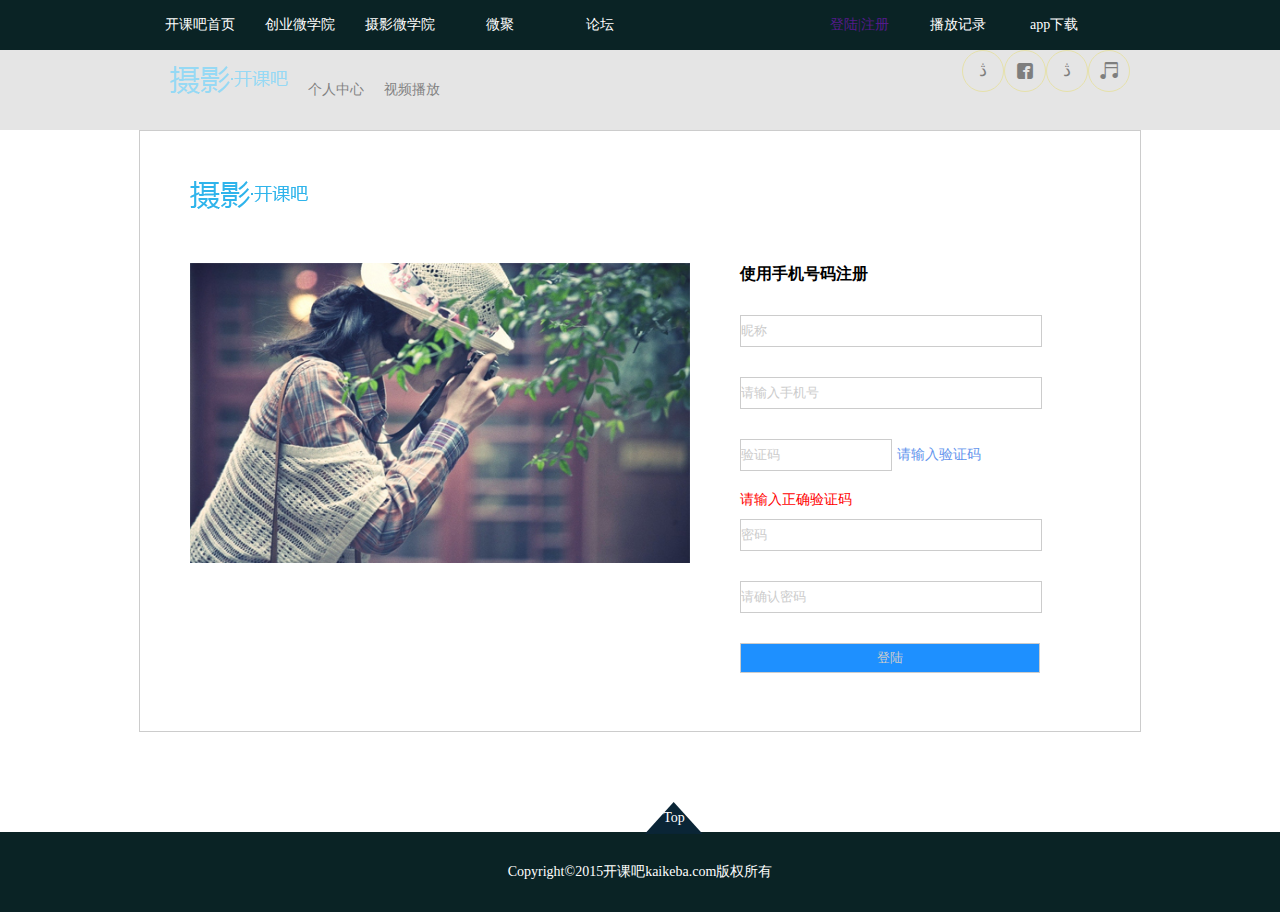
<file: index.html>
<!DOCTYPE html>
<html>
	<head>
		<meta charset="UTF-8">
		<title></title>
		<link rel="stylesheet" type="text/css" href="css/开课吧.css"/>
		<style type="text/css">
			.l_container{
				width: 1000px;
				height: 600px;
				background-color: #fff;
				border: 1px solid #ccc;
				margin: auto;
			}
			.logo{
				margin: 50px;
			}
			.image{
				margin-left: 50px;
				width: 500px;
				float: left;
			}
			.register{
				width: 400px;
				float: right;
				
			}
			form{
				margin-top: 30px;
			}
			input{
				width: 300px;
				height: 30px;
				margin-bottom: 30px;
				border:1px solid #ccc;
				color: #ccc;
				
			}
			span{
				color: cornflowerblue;
				margin-left: 5px;
			}
		</style>
	</head>
	<body>
		 <div class="header">
        <div class="nav">
            <ul class="left">
                <li>开课吧首页</li>
                <li>创业微学院</li>
                <li>摄影微学院</li>
                <li>微聚</li>
                <li>论坛</li>
            </ul>
            <ul class="right">
                <li>app下载</li>
                <li>播放记录</li>
                <li><a href="">登陆|注册</a></li>
            </ul>
        </div>
        <div class="nav_2">
             <ul class="left_2">
                <li><a href=""><img src="image/LOGO.png" alt=""></a></li>
                <li>个人中心</li>
                <li>视频播放</li>

            </ul>
            <ul class="right_2">
                <li>&#xe65e;</li>
                <li>&#x68e;</li>
                <li>&#xf012a;</li>
                <li>&#x68e;</li>
            </ul>
        </div> 
    </div>
    
    <div class="l_container">
    	
    	<div class="logo">
    		<img src="image/LOGO.png"/>
    	</div>
    	<div class="image">
    		<img src="image/sheying.jpg" style="width: 500px;height: 300px;"/>
    	</div>
    	<div class="register">
    	<p><h3>使用手机号码注册</h3></p>
    		<form action="" method="post">
    		<input type="" name="" id="" value="昵称" />
    		<input type="" name="" id="" value="请输入手机号" />
    		<input type="" name="" id="" value="验证码"  style="width: 150px;"/><span>请输入验证码</span>
    		<p style="color: red;margin-top: -10px;padding-bottom: 10px;">请输入正确验证码</p>
    		<input type="" name="" id="" value="密码" />
    		<input type="" name="" id="" value="请确认密码" />
    			
    			<input type="submit" value="登陆"/ style="background-color: dodgerblue;">
    		</form>
    		
    	</div>
    
    
    	
    </div>
    
    
    
    
    
    
    
    
    
    
    
    
    
    
    
    
      <div class="footer">
    	<a href=""><span>
    		Top
    	</span></a>
    	<p>Copyright&copy;2015开课吧kaikeba.com版权所有</p>
    </div>
    
	</body>
</html>
</file>
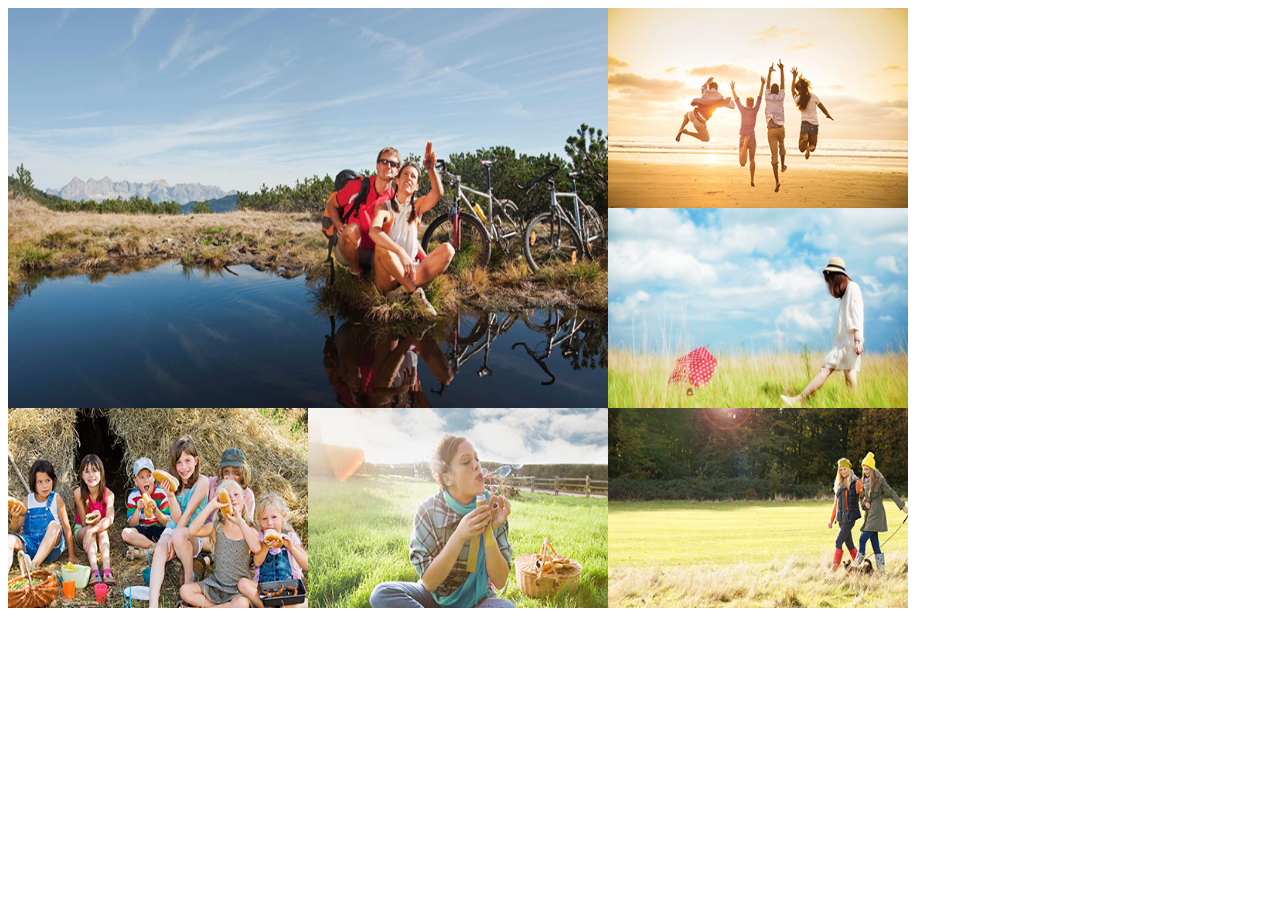
<file: new_file.html>
<!DOCTYPE html>
<html>
	<head>
		<meta charset="UTF-8">
		<title></title>
	</head>
	<body>
		
	<div class="img_box" style="width: 900px">
	<a href=""><img src="image/pic01.jpg" style="width: 600px;height: 400px; float: left;"/></a>
	<a href=""><img src="image/pic02.jpg" style="width: 300px;height: 200px; float: left;"/></a>
    <a href=""><img src="image/pic03.jpg" style="width: 300px;height: 200px; float: left;"/></a>	
    <a href=""><img src="image/pic04.jpg" style="width: 300px;height: 200px; float: left;"/></a>
    <a href=""><img src="image/pic05.jpg" style="width: 300px;height: 200px; float: left;"/></a>
    <a href=""><img src="image/pic06.jpg" style="width: 300px;height: 200px; float: left;"/></a>
    </div>
	</body>
</html>
</file>
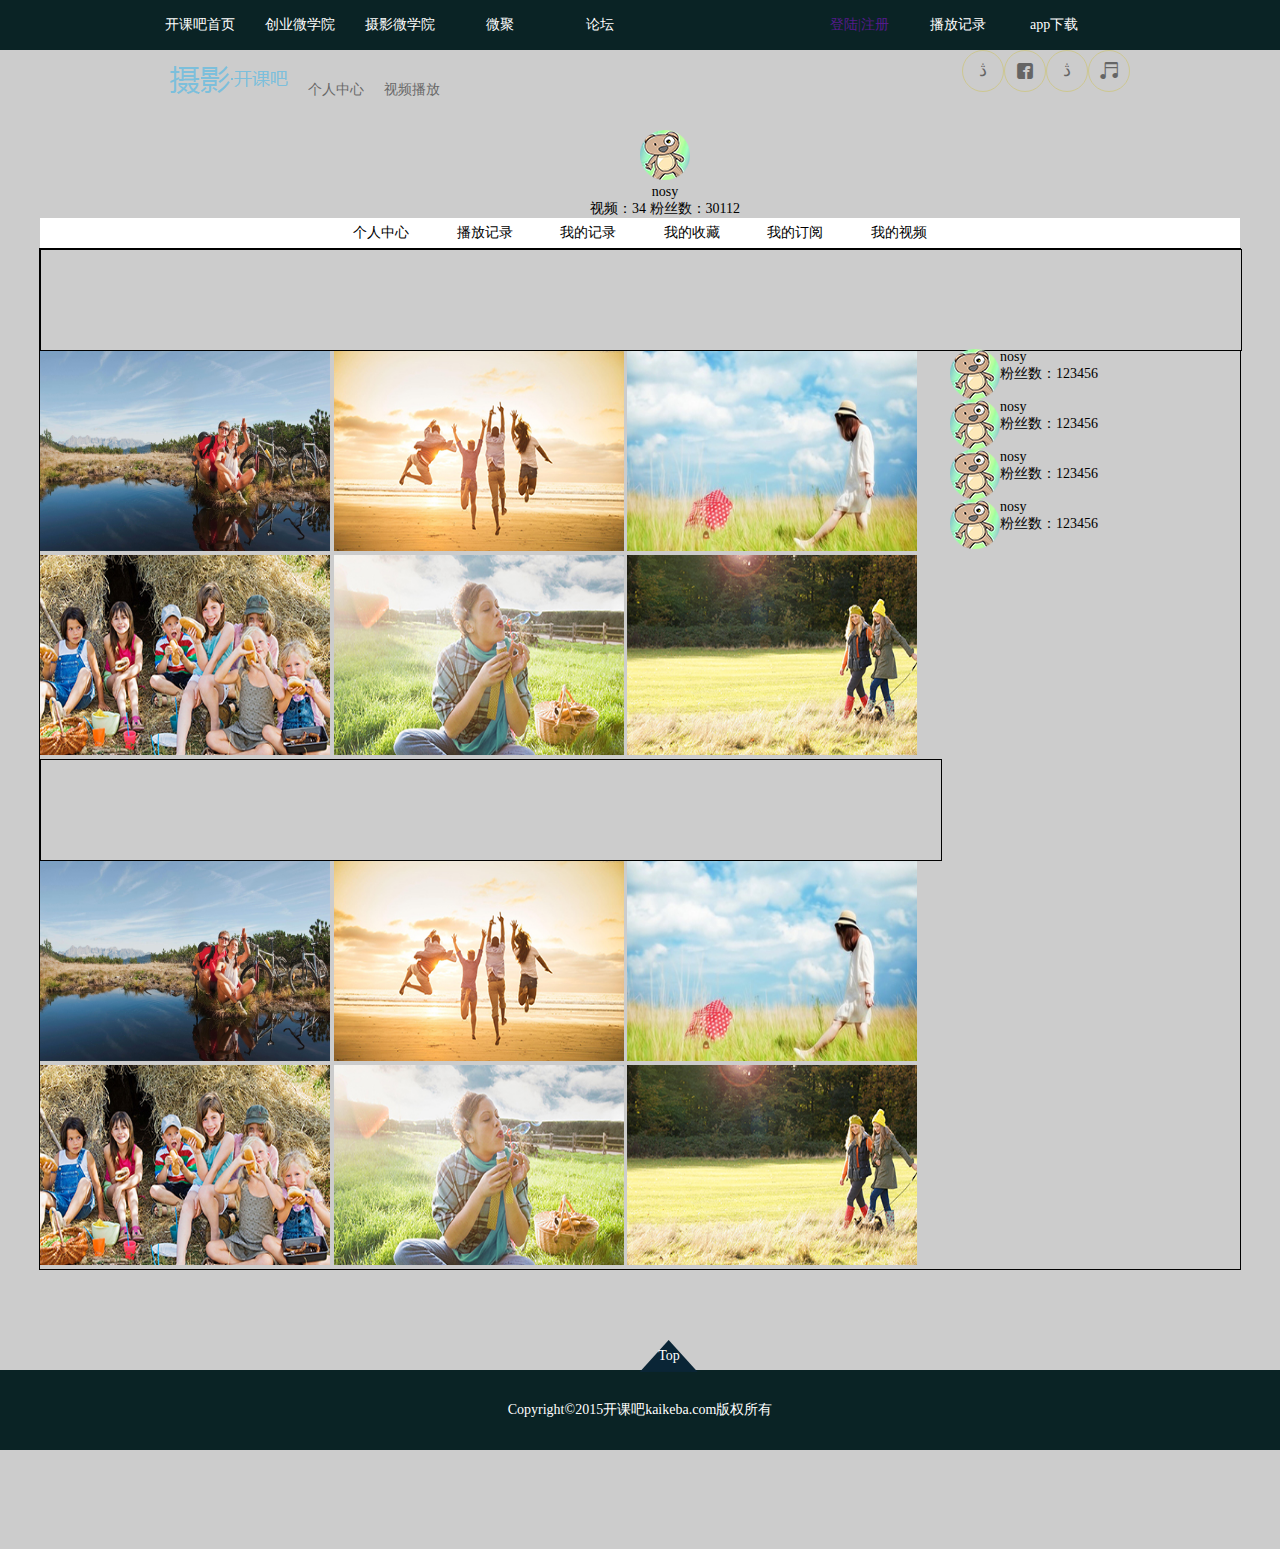
<file: 个人中心.html>
<!DOCTYPE html>
<html>
	<head>
		<meta charset="UTF-8">
		<title>个人中心</title>
		<link rel="stylesheet" type="text/css" href="css/开课吧.css"/>
		<style type="text/css">
			.div_geren{
				width: 1200px;
				margin: auto;
				position: relative;
			}
			body{
				background-color: #CCCCCC;
			}
			.nav_1{
				background-color: white;
				width: 1200px;
				margin: auto;
			}
			.nav_1 ul li{
				display: inline-block;
				width: 100px;
				height: 30px;
				line-height: 30px;
			}
			.wz_div{
				width: 1200px;
				height: 100px;
				background-color:#CCCCCC;
				border: 1px solid black;
			}
			.pic_div{
				width: 900px;
			}
			.pic_div img{
				width: 290px;
				height: 200px;
			}
			.wz_2{
				width: 900px;
				height: 100px;
				background-color:#CCCCCC;
				border: 1px solid black;
			}
			.right_geren{
				width: 290px;
				height: 1200px;
				
				float: right;
				vertical-align: top;
				position: absolute;
				top: 100px;
				right: 0;
			}
			.right_geren li{
				height: 50px;
				text-align: left;
				
			}
			
		</style>
	</head>
	<body>
		<div class="header">
        <div class="nav">
            <ul class="left">
                <li>开课吧首页</li>
                <li>创业微学院</li>
                <li>摄影微学院</li>
                <li>微聚</li>
                <li>论坛</li>
            </ul>
            <ul class="right">
                <li>app下载</li>
                <li>播放记录</li>
                <li><a href="">登陆|注册</a></li>
            </ul>
        </div>
        <div class="nav_2">
             <ul class="left_2">
                <li><a href=""><img src="image/LOGO.png" alt=""></a></li>
                <li>个人中心</li>
                <li>视频播放</li>

            </ul>
            <ul class="right_2">
                <li>&#xe65e;</li>
                <li>&#x68e;</li>
                <li>&#xf012a;</li>
                <li>&#x68e;</li>
            </ul>
        </div> 
    </div>
    <div class="top_pic">
    	<div class="top_pic_1" style="text-align: center;">
    	<img src="image/pic01.png"/ style="margin-left: 50px;">	
    	<p> <span style="margin-left: 50px;">
    		nosy
    	</span>
    	</p>
    	<p style="margin-left: 50px;">视频：34&nbsp;粉丝数：30112</p>
    	<div class="nav_1">
    		<ul>
    			<li>个人中心</li>
    			<li>播放记录</li>
    			<li>我的记录</li>
    			<li>我的收藏</li>
    			<li>我的订阅</li>
    			<li>我的视频</li>	
    		</ul>	
    	</div>
    	</div>
    </div>
    
    <div class="div_geren" style="border: 1px solid black;">
    	<div class="wz_div"></div>
    	<div class="pic_div">
    <a href=""><img src="image/pic01.jpg"/></a>
	<a href=""><img src="image/pic02.jpg"/></a>
    <a href=""><img src="image/pic03.jpg"/></a>	
    <a href=""><img src="image/pic04.jpg"/></a>
    <a href=""><img src="image/pic05.jpg"/></a>
    <a href=""><img src="image/pic06.jpg"/></a>
    	</div>
    	
    <div class="wz_2"></div>
    <div class="pic_div">
    <a href=""><img src="image/pic01.jpg"/></a>
	<a href=""><img src="image/pic02.jpg"/></a>
    <a href=""><img src="image/pic03.jpg"/></a>	
    <a href=""><img src="image/pic04.jpg"/></a>
    <a href=""><img src="image/pic05.jpg"/></a>
    <a href=""><img src="image/pic06.jpg"/></a>
    	</div>
    	<div class="right_geren">
    		<ul>
    			<li><img src="image/pic01.png"/ align="left" >nosy 	<br> 粉丝数：123456</li>
    			
    			<li><img src="image/pic01.png"/ align="left" >nosy 	<br> 粉丝数：123456</li>
    			<li><img src="image/pic01.png"/ align="left" >nosy 	<br> 粉丝数：123456</li>
    			<li><img src="image/pic01.png"/ align="left" >nosy 	<br> 粉丝数：123456</li>
    		</ul>
    	</div>
    	
    	
    	
    	
    	
    	
    	
    </div>
    
    
    
    
  
  
    
    
    
    
    
    
    
    
    
    
    
    
    
    <div class="footer">
    	<a href=""><span>
    		Top
    	</span></a>
    	<p>Copyright&copy;2015开课吧kaikeba.com版权所有</p>
    </div>
    
	</body>
</html>
</file>
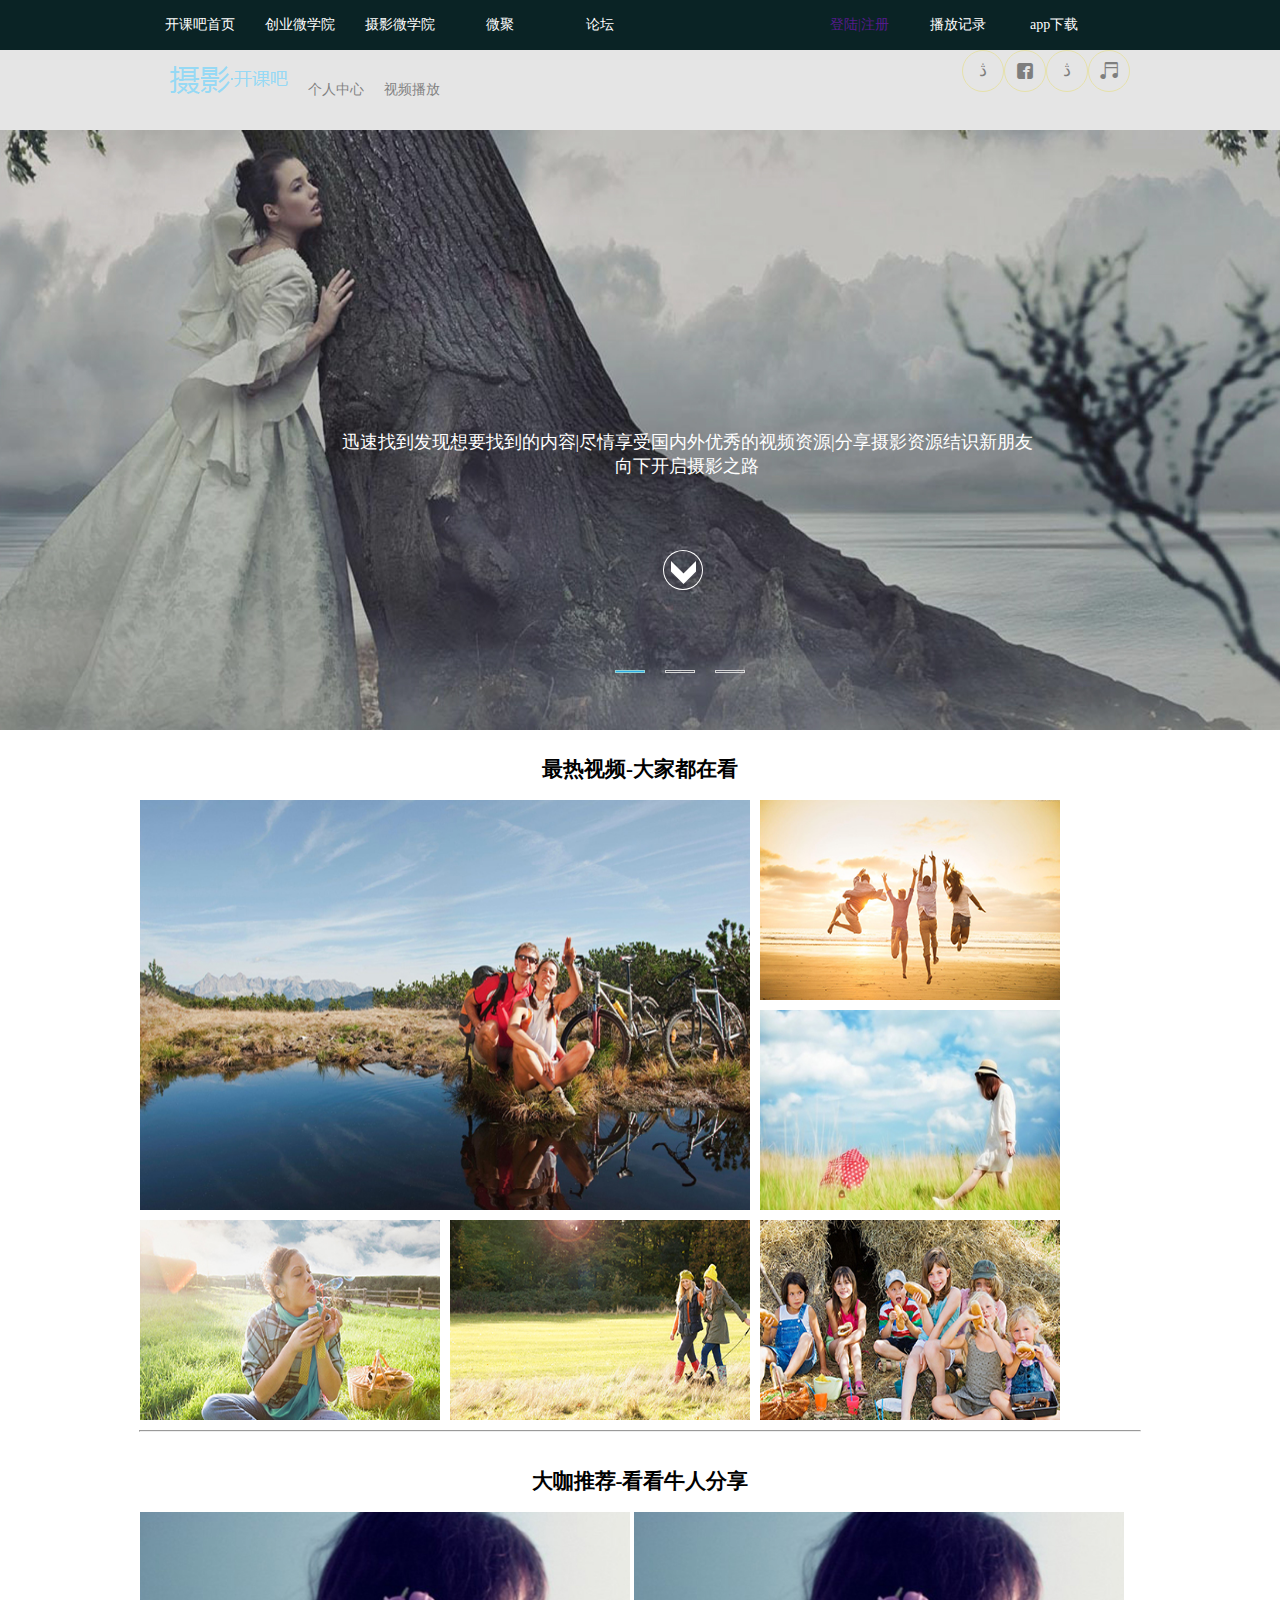
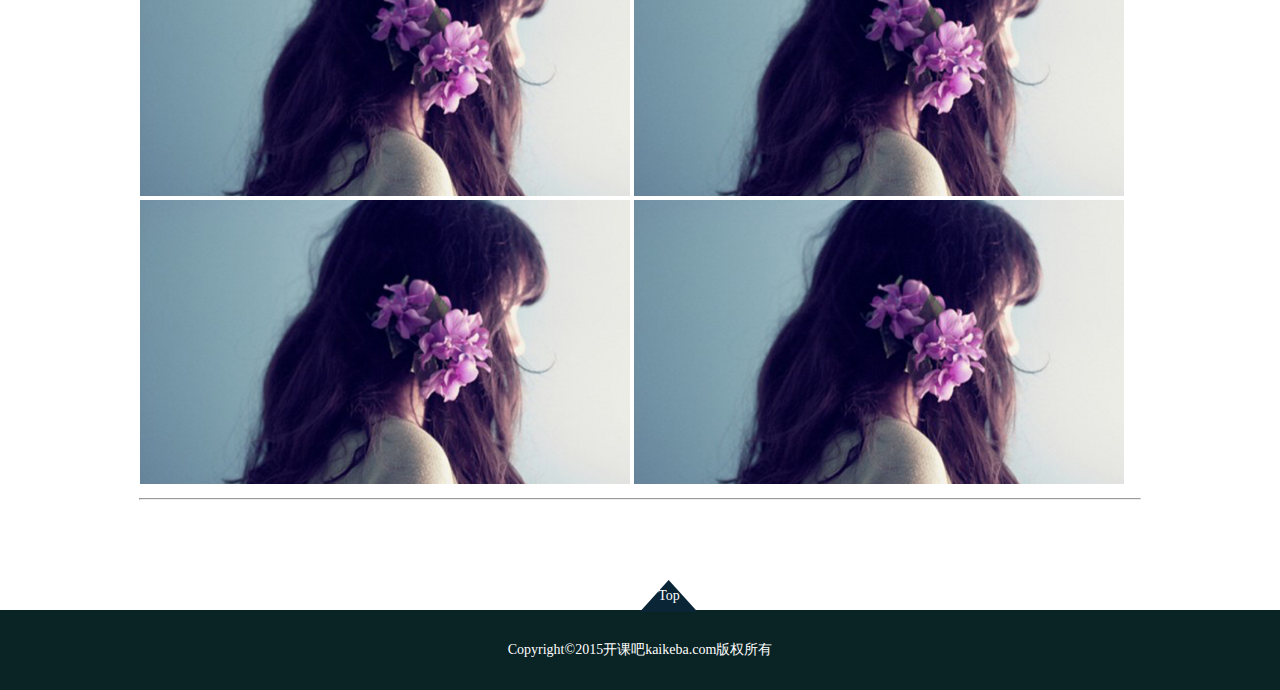
<file: 开课吧.html>
<!DOCTYPE html>
<html lang="en">
<head>
    <meta charset="UTF-8">
    <title>开课吧</title>
    <link rel="stylesheet" href="css/开课吧.css">
    <script src="js/开课吧.js" type="text/javascript" charset="utf-8"></script>
    <style>
    .banner_img{
        height: 720px;
        width: 4500px;
        position: absolute;
        left: 0;
    }
    .banner_img img{
        float: left;
        width: 1366px;
        height: 600px;

    }
</style>
</head>
<body>
    <div class="header">
        <div class="nav">
            <ul class="left">
                <li>开课吧首页</li>
                <li>创业微学院</li>
                <li>摄影微学院</li>
                <li>微聚</li>
                <li>论坛</li>
            </ul>
            <ul class="right">
                <li>app下载</li>
                <li>播放记录</li>
                <li><a href="">登陆|注册</a></li>
            </ul>
        </div>
        <div class="nav_2">
             <ul class="left_2">
                <li><a href=""><img src="image/LOGO.png" alt=""></a></li>
                <li>个人中心</li>
                <li>视频播放</li>

            </ul>
            <ul class="right_2">
                <li>&#xe65e;</li>
                <li>&#x68e;</li>
                <li>&#xf012a;</li>
                <li>&#x68e;</li>
            </ul>
        </div> 
    </div>
    <div class="banner" id="banner">
        <div class="banner_img" id="banner_img">
            <img src="image/banner01.jpg" alt="">
            <img src="image/banner02.jpg" alt="">
            <img src="image/banner03.jpg" alt="">
        </div>
        <p style="text-align: center;">迅速找到发现想要找到的内容|尽情享受国内外优秀的视频资源|分享摄影资源结识新朋友<br />
        <span style="text-align: center;">
        	向下开启摄影之路
        </span>				
        </p>
        <a href="" class="jiantou"><img src="image/jiantou.png"/></a>
        <ol class="button" id="button">
        	<li class="current" index="1"></li>
        	<li class="but" index="2"></li>
        	<li class="but" index="3"></li>
        </ol>
    </div>
    <div class="container">
    	<div class="title_box"><h2>最热视频-大家都在看</h2></div>
    	<div class="img_box">
	<a href=""><img src="image/pic01.jpg"/></a>
	<a href=""><img src="image/pic02.jpg"/></a>
    <a href=""><img src="image/pic03.jpg"/></a>	
    <a href=""><img src="image/pic04.jpg"/></a>
    <a href=""><img src="image/pic05.jpg"/></a>
    <a href=""><img src="image/pic06.jpg"/></a>
    </div>
    <hr />
    	<div class="title_box2"><h2>大咖推荐-看看牛人分享</h2></div>
    <div class="img_box2">
	<a href=""><img src="image/pic07.jpg"/></a>
	<a href=""><img src="image/pic07.jpg"/></a>
    <a href=""><img src="image/pic07.jpg"/></a>	
    <a href=""><img src="image/pic07.jpg"/></a>
    </div>
    <hr />
    </div>
 
    <div class="footer">
    	<a href=""><span>
    		Top
    	</span></a>
    	<p>Copyright&copy;2015开课吧kaikeba.com版权所有</p>
    </div>
    
    
    
    
</body>
</html>
</file>
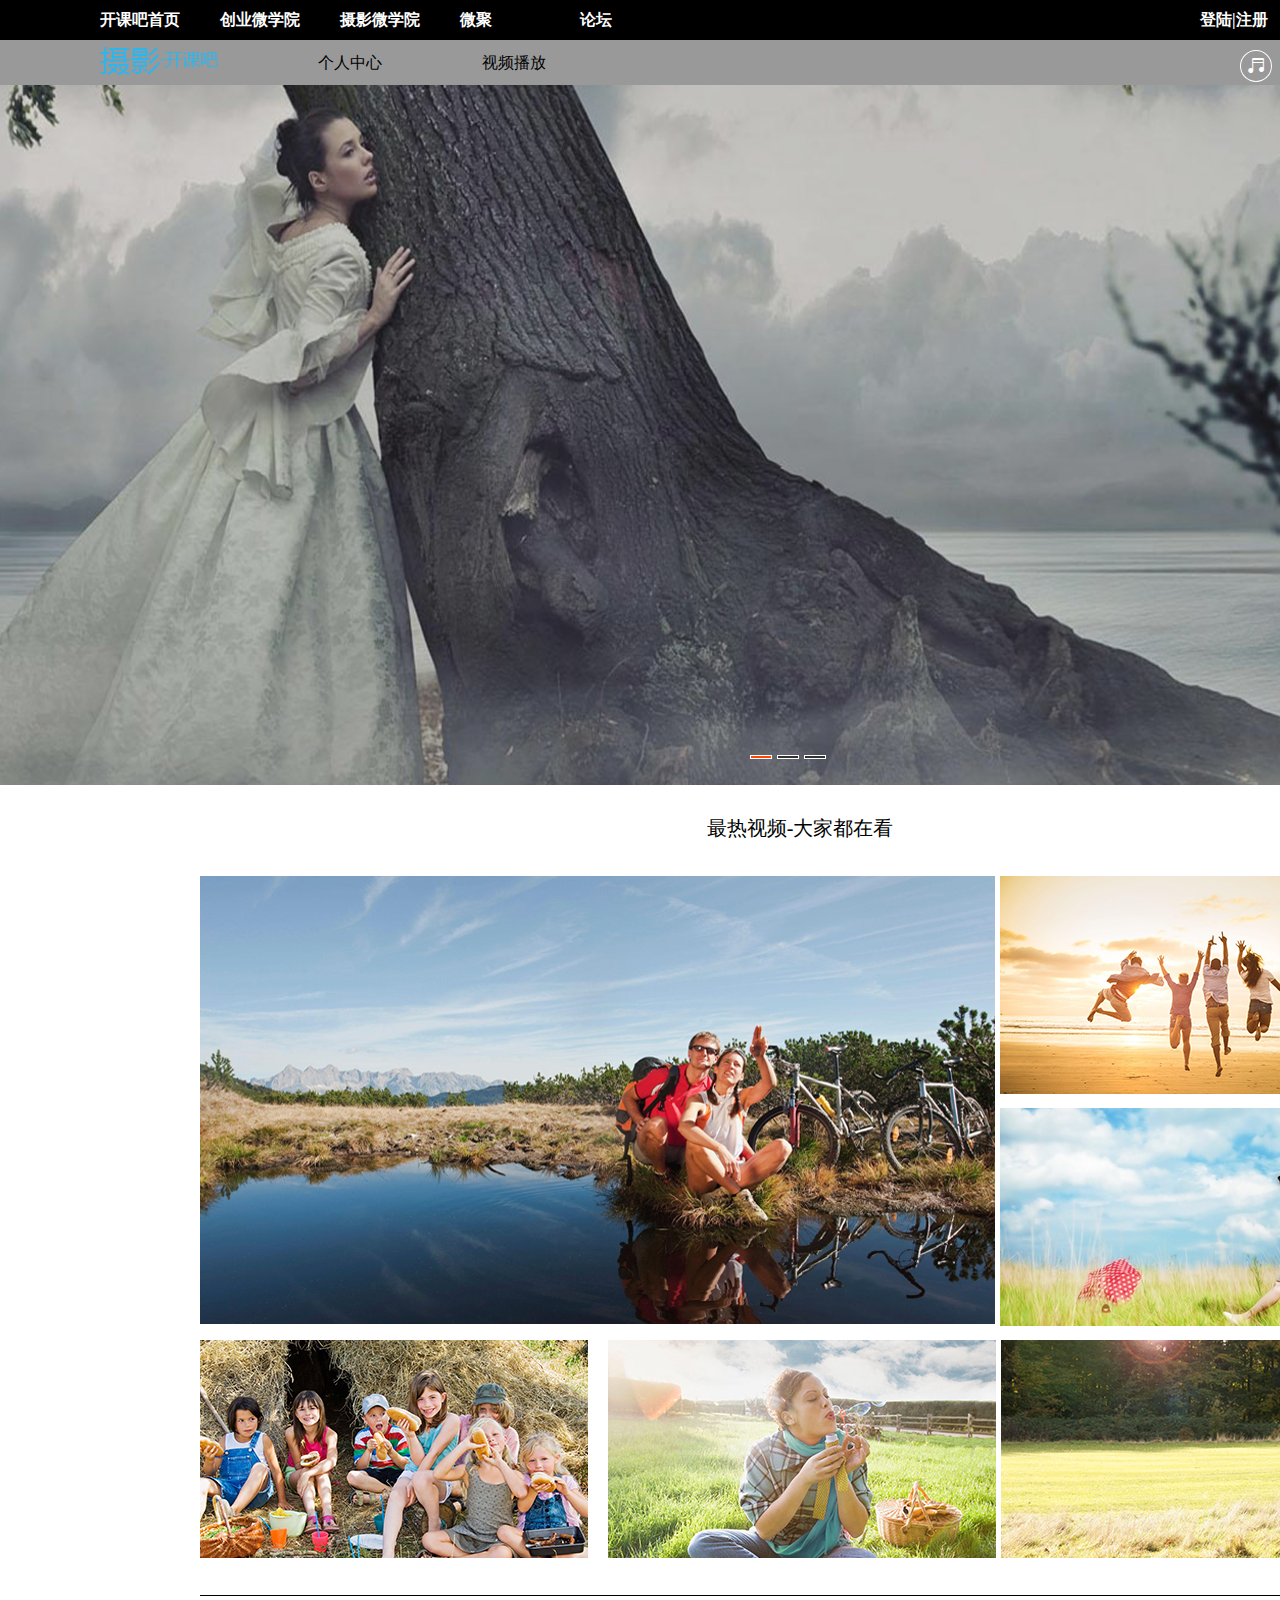
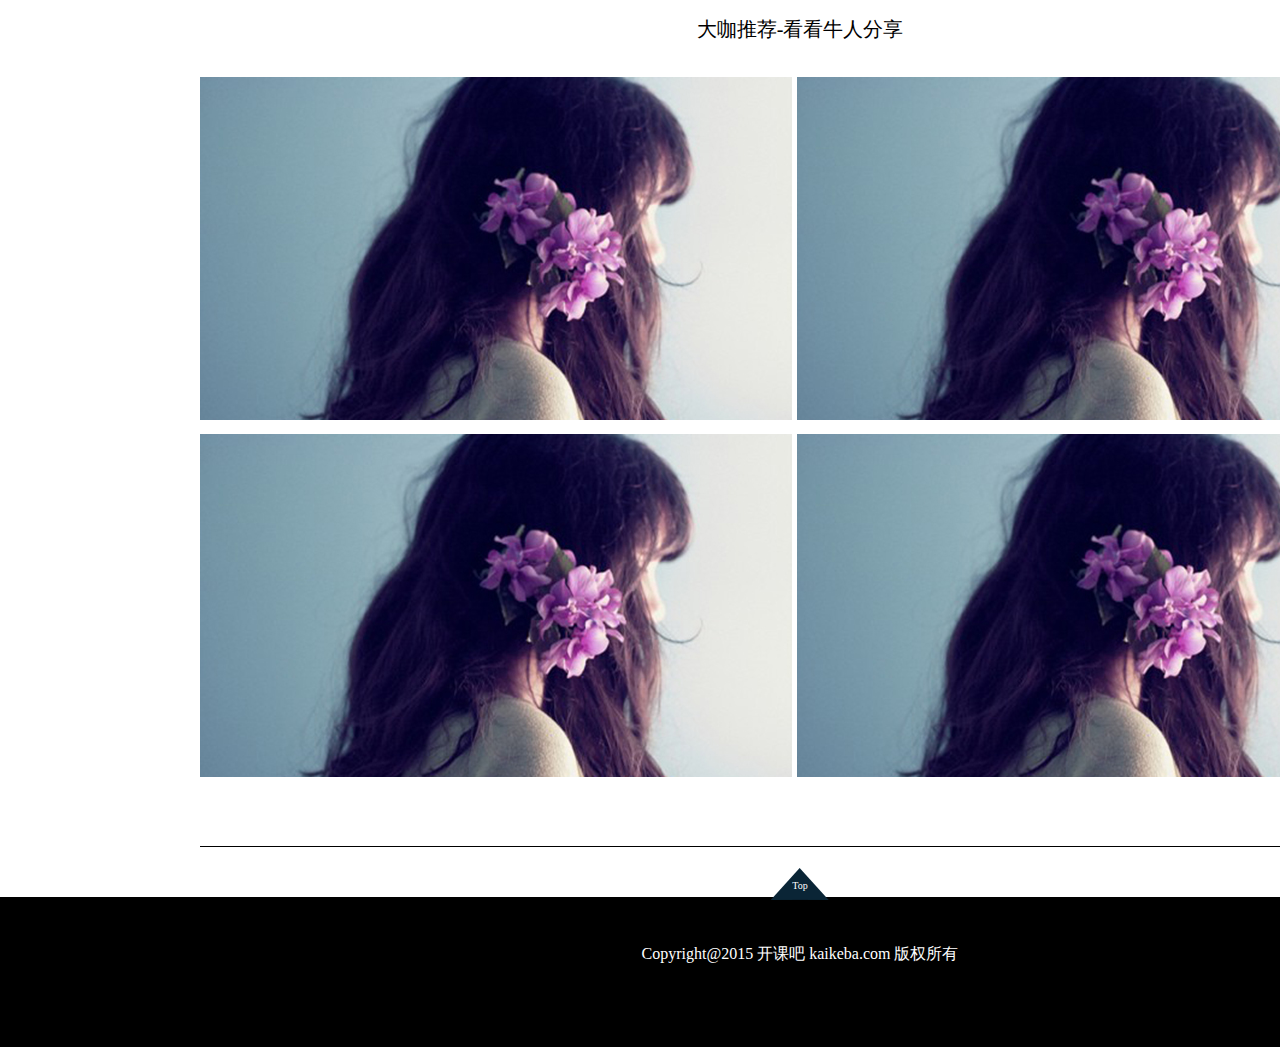
<file: 素材/开课吧首页.html>
<!DOCTYPE html>
<html lang="en">
<head>
    <meta charset="UTF-8">
    <title>Document</title>
    <style>
    *,ul,span,li,p,a{margin: 0;padding: 0;list-style: none;text-decoration: none;}
    .header{width: 1600px;height: 40px;background-color: black;}
    .header div{float: left;width: 100px;height: 40px;text-align:left;line-height: 40px;margin-left: 20px;}
    .header div:first-child{margin-left: 100px;}
    .header div a{color: white;font-weight: bold;text-decoration: none;}
    .header div:nth-child(5){width: 600px;}
    .nav{width: 1600px;height: 45px;background: rgba(0,0,0,0.4);}
    .sbutton a{color:#999;text-decoration: none;}
    .sbutton a:hover{color: #fff;}
    @font-face{font-family: 'freshskin';src:url('fonts/iconfont.ttf');}
    .sbutton{width: 280px;height: 32px;font-family: "freshskin";text-align: center;line-height: 32px;font-size: 16px;margin-left: 1200px;}
    .sbutton a:hover{box-shadow: 0 0 0 16px #fff inset;color: yellow;}
    .sbutton a{display: inline-block;width: 32px;height: 32px;color: #fff;box-shadow: 0 0 0 1px #fff inset;transition: box-shadow 0.3s ease 0s;border-radius: 16px;margin-left: 30px;margin-top: 10px;}
    .nav .nav-{float: left;margin-left: 100px;line-height: 45px;height: 45px;}
    .nav .nav- img{margin-top: 7px;}
    #container{width: 1600px;height: 700px;overflow: hidden;position: relative;}
    #container img{width: 1600px;height: 700px;float: left;}
    #list{width:4800px;height: 700px;position: absolute;z-index: 1;}
    #buttons{position: absolute; left: 750px;bottom: 20px;z-index: 2; height: 10px;width: 120px;}
    #buttons span{float: left;margin-right: 5px;width: 20px;height: 2px;border: 1px solid #fff; background: #333;cursor: pointer;}
    #buttons .on{background: orangered;}
    .arrow{position: absolute;top: 300px;z-index: 2;display: none;width: 40px;height: 40px;font-size: 36px;font-weight: bold;line-height: 39px;text-align: center;color: #fff;background-color: rgba(0,0,0,.3);cursor: pointer;}
    .arrow:hover{background-color: rgba(0,0,0,.7);}
    #container:hover .arrow{ display: block;}
    #prev{ left: 20px;}
    #next{ right: 20px;}
    #container .word{z-index: 10;position: absolute;top:-300px;color: white;text-align: center;left: 520px;transition: all 1s;}
    .container-img img{z-index: 10;margin-left: 4px;margin-top: 3px;}
    .container-img{position: absolute;top:-500px;left: 790px;width: 27px;height: 27px;border: 1px solid white;border-radius: 50px;z-index: 10;transition: all 1s;}
    .container-img:hover{background-color: grey;}
    #container:hover .word{top:300px;transition: all 1s;}
    #container:hover .container-img{top:500px;transition: all 1s;}
    .content{width: 1200px;height: 750px;margin:0 auto; margin-left: 200px;margin-top: 30px;}
    .content li{width: 1200px;height:15px;text-align: center;font-size: 20px;margin-top: 20px;}
    .content div{float: left;margin-top: 10px;margin-right: 5px;}
    .content .content-four,.content-five{margin-right: 20px;}
    .content1 li{width: 1200px;height:15px;text-align: center;font-size: 20px;margin-top: 20px;}
    .content1 div{float: left;margin-top: 10px;margin-right: 5px;}
    .content1{width: 1200px;height: 850px;margin:0 auto; margin-left: 200px;margin-top: 30px;border-top: 1px solid #000;border-bottom: 1px solid #000;}
    .footer{width:1600px;height: 150px;background-color: black;color: white;margin-top: 50px;text-align: center;}
    .footer img{position:relative;top: -40px;}
    .footer .jiantou{position:relative;top: -17px;z-index: 10;font-size: 10px;}
</style>
<script>
    window.onload=function(){
            var list=document.getElementById('list');
            var prev=document.getElementById('prev');
            var next=document.getElementById('next');
            function animate(a){
                list.style.left=list.offsetLeft+a+"px";
            }
            var buttons=document.getElementById('buttons').getElementsByTagName('span');
            var index=1;
            function buttonShow(){
                for(var i=0;i<buttons.length;i++){
                    buttons[i].className="";
                }
                buttons[index-1].className="on";
            }
            prev.onclick=function(){
                index-=1;
                if(index<1){
                    index=3;
                }
                buttonShow();
                if (list.offsetLeft==0) {

                    list.style.left=-4800+'px';
                }
                 animate(1600);
            }
            next.onclick=function(){
                 index+=1;
                if(index>3){
                    index=1;
                }
                buttonShow();
                if (list.offsetLeft==-3200) {

                    list.style.left=0+'px';
                }
                animate(-1600);
            }
            var timer;
            function play(){
                timer=setInterval(function(){
                prev.onclick();
            },5000);
            }
            play();
           for(var i=0;i<buttons.length;i++){
                buttons[i].onclick=function(){
                    var clickIndex=parseInt(this.getAttribute('index'));
                    var offset=1600*(index-clickIndex);
                    animate(offset);
                    index=clickIndex;
                    buttonShow();
                }
           }  
        }
</script>
</head>
<body>
    <header class="header">
        <div><a href="">开课吧首页</a></div>
        <div><a href="">创业微学院</a></div>
        <div><a href="">摄影微学院</a></div>
        <div><a href="">微聚</a></div>
        <div><a href="">论坛</a></div>
        <div><a href="">登陆|注册</a></div>
        <div><a href="">播放记录</a></div>
        <div><a href="">APP下载</a></div>
    </header>
    <nav class="nav">
        <div class="nav-"><img src="images/LOGO.png" alt=""></div>
        <div class="nav-">个人中心</div>
        <div class="nav-">视频播放</div>
        <div class="sbutton">
            <a href="#">&#xe65e;</a>
            <a href="#">&#xe608;</a>
            <a href="#">&#xf012a;</a>
            <a href="#">&#xe68e;</a>
        </div>
    </nav>
    <div id="container">
        <div id="list"> 
            <img src="images/banner01.jpg">
            <img src="images/banner02.jpg"> 
            <img src="images/banner03.jpg">
        </div>
        <div id="buttons">
            <span index="1" class="on"></span>
            <span index="2"></span>
            <span index="3"></span>
        </div>
        <a href="#" id="prev" class="arrow"><</a>
        <a href="#" id="next" class="arrow">></a>
        <div class="word">迅速发现想找打到的内容|尽享国内外优秀视频资源|分享摄影心得结识新朋友<br><br>向下开启 开课吧.摄影之路</div>
        <a href="#content"><div class="container-img"><img src="images/jiantou.png" alt="" style="width: 20px;height: 20px"></div></a>
    </div>
    <div class="content" id="content">
        <li>最热视频-大家都在看</li><br><br>
        <div class="content-one"><img src="images/pic01.jpg" alt=""></div>
        <div class="content-two"><img src="images/pic02.jpg" alt=""></div>
        <div class="content-three"><img src="images/pic03.jpg" alt=""></div>
        <div class="content-four"><img src="images/pic04.jpg" alt=""></div>
        <div class="content-five"><img src="images/pic05.jpg" alt=""></div>
        <div class="content-six"><img src="images/pic06.jpg" alt=""></div>
    </div>
    <div class="content1">
        <li>大咖推荐-看看牛人分享</li><br><br>
        <div class="content-one"><img src="images/pic07.jpg" alt=""></div>
        <div class="content-two"><img src="images/pic07.jpg" alt=""></div>
        <div class="content-three"><img src="images/pic07.jpg" alt=""></div>
        <div class="content-four"><img src="images/pic07.jpg" alt=""></div>
    </div>
    <div class="footer">
        <a href="" style="color: white;"><div class="jiantou">Top</div><img src="images/sanjiao.png"></a>
        <div>Copyright@2015 开课吧 kaikeba.com 版权所有</div>
    </div>
</body>
</html>
</file>
<file: css/开课吧.css>
*{
    margin: 0;
    padding: 0;
}
ul,body,li,a{
    list-style: none;
    text-decoration: none;
    font-size: 14px;
    font-family: 'freshskin';
    
}

@font-face{
     font-family: 'freshskin'; 
     src:url('../fonts/iconfont.ttf');
     
}

.nav{
    width: 100%;
    background-color: #0a2325;
    height: 50px;
    line-height: 50px;
}
.left{
    margin-left: 150px;
}
.left li{
    float: left;
    width: 100px;
    color: #fff;
    height: 50px;
    line-height: 50px;
    text-align: center;

}
.right{
    margin-right: 150px;
}
.right li{
    float: right;
    width: 100px;
    color: #fff;
    height: 50px; 
    line-height: 50px;

}
.nav_2{
    width: 100%;
    height: 80px;
    background-color: #ccc;
    opacity: 0.5;
}
.nav_2 .left_2{
    margin-left: 150px;
}
.nav_2 .left_2 li{
    text-align: center;
    float: left;
    height: 80px;
    line-height: 80px;
    margin-left: 20px;

}
.nav_2 .right_2{
    margin-right: 150px;
    
}
.nav_2 .right_2 li{
    text-align: center;
    width: 40px;
    float: right;
    height: 40px;
    line-height: 40px;
    font-size: 18px;;
    border: 1px #CCc456 solid;
    border-radius: 50%;
    
}
.banner{
    width: 1366px;
    height: 600px;
    overflow: hidden;
    position: relative;
    margin: auto;
    
}

.banner p{
	z-index: 999;
	margin: auto;
	position: absolute;
	top:50%;
	left:25%;
	font-size: 18px;
	color: #fff;
	opacity: 0;
}

body:hover p{
	opacity: 1;
	transition: all 0.8s ease-in 0s;
}
.jiantou{
	position: absolute;
	top: 70%;
	left: 50%;
	width: 40px;
	height: 30px;
	padding-top: 10px;
	border-radius: 20px;
	box-shadow: 0 0 0 1px #fff inset;
	text-align: center;
	line-height: 40px;
	transition: all 0.8s ease-in 0s;
	transform: translate(-50%,0);
	opacity: 0;
}
body:hover .jiantou{
	opacity: 1;
}
.button{
	position: absolute;
	top: 90%;
	left: 45%;	
}
.button .but{
	float: left;
	width: 28px;
	height:1px ;
	border: 1px solid #D6D6D6;
	margin-left: 20px;
}
.button li{
	cursor: pointer;
}
.button .current{
	background: #2FADE7;
	float: left;
	width:28px;
	height: 1px;
	border: 1px solid #90D1D5;

}
.container{
	width: 100%;
	background-color: #FFFFFF;
	overflow: hidden;
}
.container .title_box {
	text-align: center;
	height: 50px;
	line-height: 80px;
	margin-bottom: 20px;
}
.img_box{
	width: 1000px;
	margin: auto;
	position: relative;
	overflow: hidden;
}
.img_box a:nth-of-type(1) img{
	width: 610px;
	height: 410px;
	float: left;
	margin-bottom: 10px;
	
	
}
.img_box a:nth-of-type(2) img{
	width: 300px;
	float: right;
	height: 200px;
	margin-bottom: 10px;
	margin-right: 80px;
	
}
.img_box a:nth-of-type(3) img{
	float: right;
	height: 200px;
	width: 300px;
	margin-bottom: 10px;
	margin-right: 80px;
	
}
.img_box a:nth-of-type(4) img{
	float: right;
	height: 200px;
	width: 300px;
	margin-right: 80px;
}
.img_box a:nth-of-type(5) img{
	float: left;
	height: 200px;
	width: 300px;
	margin-right: 10px;
}
.img_box a:nth-of-type(6) img{
	float: left;
	height: 200px;
	width: 300px;
	
}
hr{
	width: 1000px;
	margin:10px auto;
}
.title_box2 {
	text-align: center;
	height: 50px;
	line-height: 80px;
	margin-bottom: 20px;
}
.img_box2{
	width: 1000px;
	margin: auto;
}
.img_box2 img{
	width: 490px;
}

.footer{
	margin-top: 100px;
	height: 80px;
	width: 100%;
	background-color:#0a2325;
	position: relative;
}
.footer span{
	color: #FFFFFF;
	position: absolute;
	left: 50%;
	top: -30px;
	background-image: url(../image/sanjiao.png);
	width: 58px;
	height: 32px;
	z-index: 999;
	color: #fff;
	text-align: center;
	line-height: 32px;
	}
	.footer p{
		color: #FFF;
		text-align: center;
		line-height: 80px;
	}
</file>
